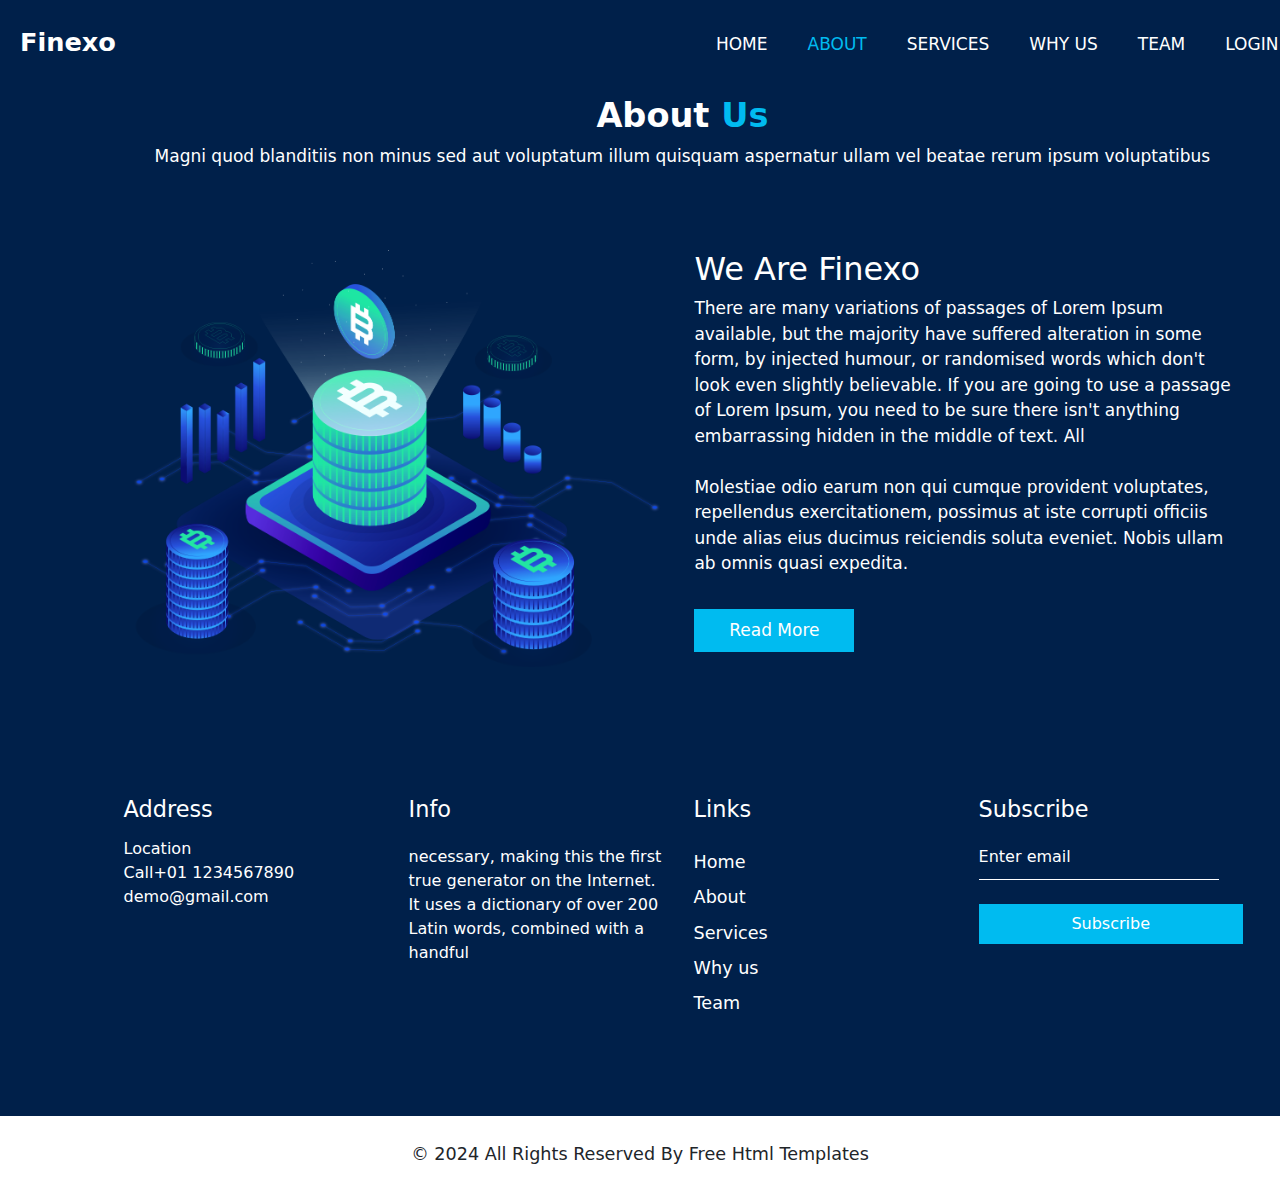
<file: about.html>
<!DOCTYPE html>
<html lang="en">
  <head>
    <meta charset="UTF-8" />
    <meta name="viewport" content="width=device-width, initial-scale=1.0" />
    <link rel="stylesheet" href="css/style.css" />
    <link rel="shortcut icon" href="images/favicon.png" />
    <link
      rel="stylesheet"
      href="https://cdnjs.cloudflare.com/ajax/libs/font-awesome/6.6.0/css/all.min.css"
      integrity="sha512-Kc323vGBEqzTmouAECnVceyQqyqdsSiqLQISBL29aUW4U/M7pSPA/gEUZQqv1cwx4OnYxTxve5UMg5GT6L4JJg=="
      crossorigin="anonymous"
      referrerpolicy="no-referrer"
    />
    <link
      href="https://cdn.jsdelivr.net/npm/bootstrap@5.3.3/dist/css/bootstrap.min.css"
      rel="stylesheet"
      integrity="sha384-QWTKZyjpPEjISv5WaRU9OFeRpok6YctnYmDr5pNlyT2bRjXh0JMhjY6hW+ALEwIH"
      crossorigin="anonymous"
    />
    <title>Finexo</title>
  </head>
  <body>
    <!-- Start header section -->
    <header class="header-section">
      <nav id="nav" class="navbar navbar-expand-lg">
        <div class="container-fluid">
          <a class="navbar-brand" href="index.html">Finexo</a>
          <button
            class="navbar-toggler"
            type="button"
            data-bs-toggle="collapse"
            data-bs-target="#navbarSupportedContent"
            aria-controls="navbarSupportedContent"
            aria-expanded="false"
            aria-label="Toggle navigation"
          >
            <span></span>
          </button>
          <div class="collapse navbar-collapse" id="navbarSupportedContent">
            <ul class="navbar-nav me-auto mb-2 mb-lg-0">
              <li class="nav-item">
                <a id="home" class="nav-link" href="index.html">Home</a>
              </li>
              <li class="nav-item">
                <a class="nav-link active" href="about.html">About</a>
              </li>
              <li class="nav-item">
                <a class="nav-link" href="service.html">Services</a>
              </li>
              <li class="nav-item">
                <a class="nav-link" href="why.html">why us</a>
              </li>
              <li class="nav-item">
                <a class="nav-link" href="team.html">team</a>
              </li>
              <li class="nav-item">
                <a class="nav-link"><i class="fa-solid fa-user"></i> Login</a>
              </li>
              <li class="nav-item">
                <a id="search" class="nav-link"
                  ><i class="fa-solid fa-magnifying-glass"></i
                ></a>
              </li>
            </ul>
          </div>
        </div>
      </nav>
    </header>
    <!-- End header section -->
    <!-- Start about-us section -->
    <section class="about-us">
      <div class="container text-center">
        <h2 class="title-about-us">
          About <span class="part-of-title-about-us">Us</span>
        </h2>
        <p class="discribtion-about-us">
          Magni quod blanditiis non minus sed aut voluptatum illum quisquam
          aspernatur ullam vel beatae rerum ipsum voluptatibus
        </p>
        <div class="row">
          <div class="col">
            <img src="images/about-img.png" alt="" class="img-about-us" />
          </div>
          <div class="col align-self-center text-start">
            <div class="detail-box">
              <h2>We Are Finexo</h2>
              <p>
                There are many variations of passages of Lorem Ipsum available,
                but the majority have suffered alteration in some form, by
                injected humour, or randomised words which don't look even
                slightly believable. If you are going to use a passage of Lorem
                Ipsum, you need to be sure there isn't anything embarrassing
                hidden in the middle of text. All <br />
                <br />

                Molestiae odio earum non qui cumque provident voluptates,
                repellendus exercitationem, possimus at iste corrupti officiis
                unde alias eius ducimus reiciendis soluta eveniet. Nobis ullam
                ab omnis quasi expedita.
              </p>
              <button id="about-us-button" class="btn">
                <a href="#">Read More</a>
              </button>
            </div>
          </div>
        </div>
      </div>
    </section>
    <!-- End about-us section -->
    <!-- Start info section -->
    <section class="info">
      <div class="container">
        <div class="row">
          <div class="col-md-6 col-lg-3">
            <h2 id="address">Address</h2>
            <p><i class="fa-solid fa-location-dot"></i> Location</p>
            <p><i class="fa-solid fa-phone"></i> Call+01 1234567890</p>
            <p><i class="fa-solid fa-envelope"></i> demo@gmail.com</p>
            <a href="#"
              ><i id="facebook" class="fa-brands fa-facebook-f"></i
            ></a>
            <a href="#"><i id="facebook" class="fa-brands fa-twitter"></i></a>
            <a href="#"><i class="fa-brands fa-linkedin-in"></i></a>
            <a href="#"><i id="facebook" class="fa-brands fa-instagram"></i></a>
          </div>
          <div class="col-md-6 col-lg-3">
            <h2 id="info">Info</h2>
            <span>
              necessary, making this the first true generator on the Internet.
              It uses a dictionary of over 200 Latin words, combined with a
              handful
            </span>
          </div>
          <div class="col-md-6 col-lg-3">
            <h2>Links</h2>
            <ul>
              <li><a href="index.html">Home</a></li>
              <li><a href="about.html">About</a></li>
              <li><a href="service.html">Services</a></li>
              <li><a href="why.html">Why us</a></li>
              <li><a href="team.html">Team</a></li>
            </ul>
          </div>
          <div class="col-md-6 col-lg-3">
            <h2>Subscribe</h2>
            <form method="post">
              <input
                type="email"
                name="Email"
                placeholder="Enter email"
                required
              />
              <button type="submit">Subscribe</button>
            </form>
          </div>
        </div>
      </div>
    </section>
    <!-- End info section -->
    <!-- Start footer section -->
    <footer class="container">
      <p>© 2024 All Rights Reserved By Free Html Templates</p>
    </footer>
    <!-- End footer section -->

    <script src="js/main.js"></script>
    <script
      src="https://cdn.jsdelivr.net/npm/bootstrap@5.3.3/dist/js/bootstrap.bundle.min.js"
      integrity="sha384-YvpcrYf0tY3lHB60NNkmXc5s9fDVZLESaAA55NDzOxhy9GkcIdslK1eN7N6jIeHz"
      crossorigin="anonymous"
    ></script>
  </body>
</html>
</file>
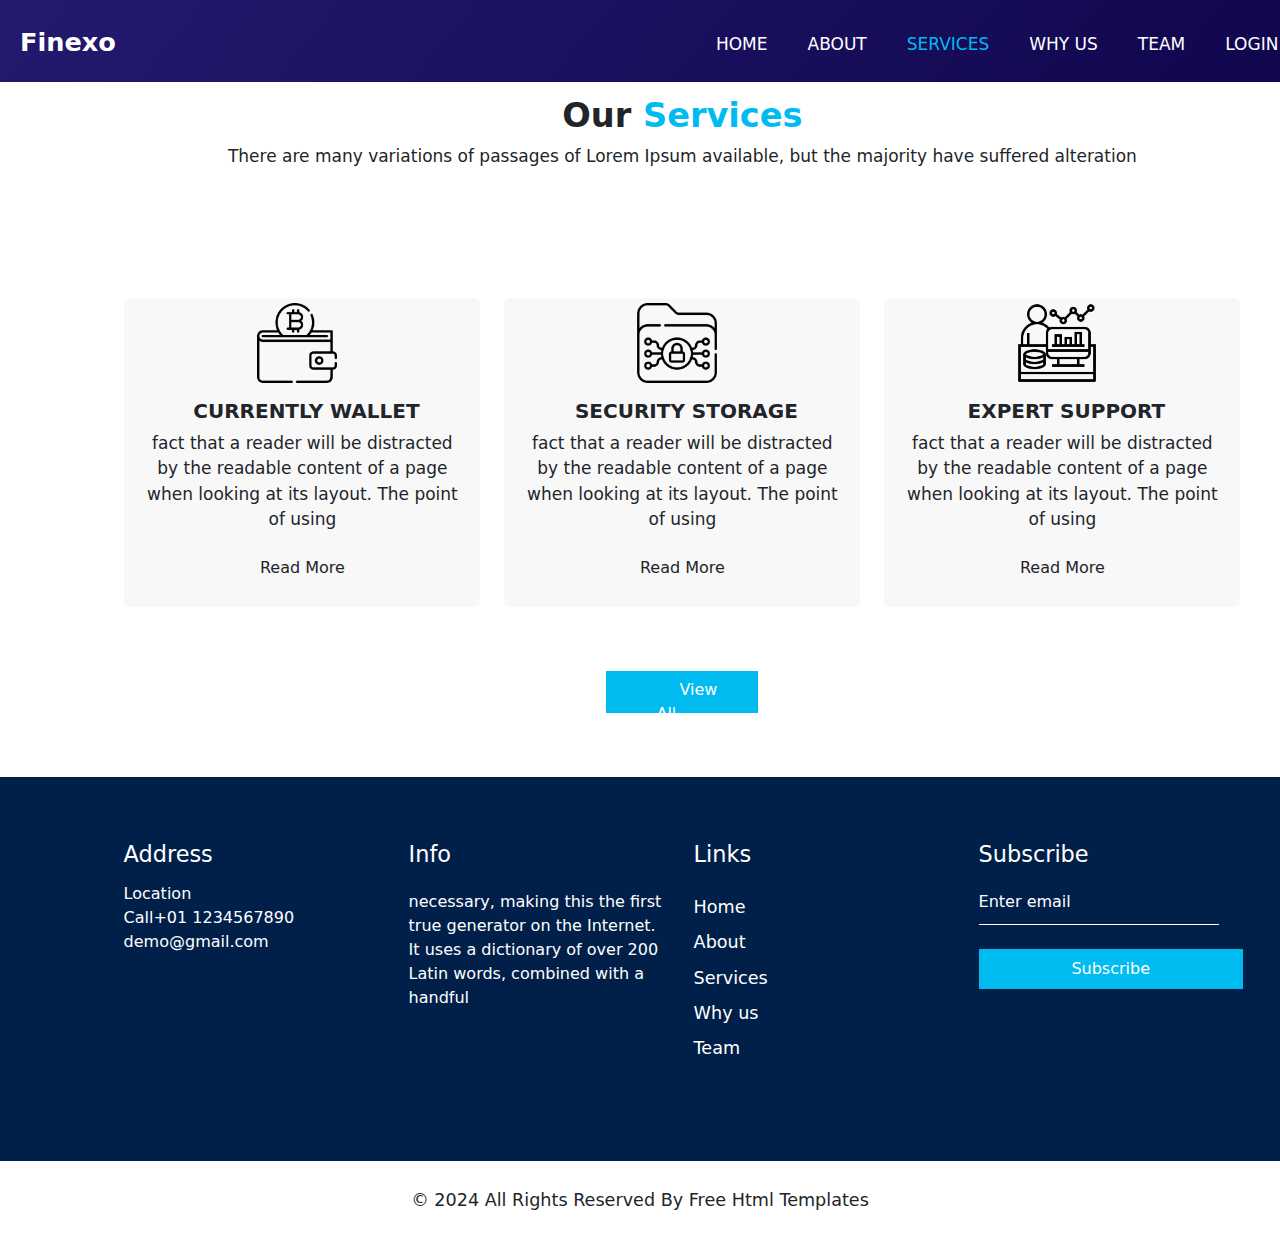
<file: service.html>
<!DOCTYPE html>
<html lang="en">
  <head>
    <meta charset="UTF-8" />
    <meta name="viewport" content="width=device-width, initial-scale=1.0" />
    <link rel="stylesheet" href="css/style.css" />
    <link rel="shortcut icon" href="images/favicon.png" />
    <link
      rel="stylesheet"
      href="https://cdnjs.cloudflare.com/ajax/libs/font-awesome/6.6.0/css/all.min.css"
      integrity="sha512-Kc323vGBEqzTmouAECnVceyQqyqdsSiqLQISBL29aUW4U/M7pSPA/gEUZQqv1cwx4OnYxTxve5UMg5GT6L4JJg=="
      crossorigin="anonymous"
      referrerpolicy="no-referrer"
    />
    <link
      href="https://cdn.jsdelivr.net/npm/bootstrap@5.3.3/dist/css/bootstrap.min.css"
      rel="stylesheet"
      integrity="sha384-QWTKZyjpPEjISv5WaRU9OFeRpok6YctnYmDr5pNlyT2bRjXh0JMhjY6hW+ALEwIH"
      crossorigin="anonymous"
    />
    <title>Finexo</title>
  </head>
  <body>
    <!-- Start header section -->
    <header class="header-section">
      <nav
        id="nav"
        class="navbar navbar-expand-lg"
        style="background: linear-gradient(130deg, #231a6f, #0f054c)"
      >
        <div class="container-fluid">
          <a class="navbar-brand" href="index.html">Finexo</a>
          <button
            class="navbar-toggler"
            type="button"
            data-bs-toggle="collapse"
            data-bs-target="#navbarSupportedContent"
            aria-controls="navbarSupportedContent"
            aria-expanded="false"
            aria-label="Toggle navigation"
          >
            <span></span>
          </button>
          <div class="collapse navbar-collapse" id="navbarSupportedContent">
            <ul class="navbar-nav">
              <li class="nav-item">
                <a id="home" class="nav-link" href="index.html">Home</a>
              </li>
              <li class="nav-item">
                <a class="nav-link" href="about.html">About</a>
              </li>
              <li class="nav-item">
                <a class="nav-link active" href="service.html">Services</a>
              </li>
              <li class="nav-item">
                <a class="nav-link" href="why.html">why us</a>
              </li>
              <li class="nav-item">
                <a class="nav-link" href="team.html">team</a>
              </li>
              <li class="nav-item">
                <a class="nav-link"><i class="fa-solid fa-user"></i> Login</a>
              </li>
              <li class="nav-item">
                <a id="search" class="nav-link"
                  ><i class="fa-solid fa-magnifying-glass"></i
                ></a>
              </li>
            </ul>
          </div>
        </div>
      </nav>
    </header>
    <!-- End header section -->

    <!-- Start our services section-->
    <section class="our-services">
      <div class="container text-center">
        <h2 class="title-our-services">
          Our <span class="part-of-title-our-services"> Services </span>
        </h2>
        <p class="discribtion-our-services">
          There are many variations of passages of Lorem Ipsum available, but
          the majority have suffered alteration
        </p>
        <div class="row">
          <div class="col-md-4">
            <div class="card">
              <img src="images/s1.png" class="card-img" alt="..." />
              <div class="card-body">
                <h5 class="card-title">currently wallet</h5>
                <p class="card-text">
                  fact that a reader will be distracted by the readable content
                  of a page when looking at its layout. The point of using
                </p>
                <a href="#" class="btn">Read More</a>
              </div>
            </div>
          </div>
          <div class="col-md-4">
            <div class="card">
              <img src="images/s2.png" class="card-img" alt="..." />
              <div class="card-body">
                <h5 class="card-title">security storage</h5>
                <p class="card-text">
                  fact that a reader will be distracted by the readable content
                  of a page when looking at its layout. The point of using
                </p>
                <a href="#" class="btn">Read More</a>
              </div>
            </div>
          </div>
          <div class="col-md-4">
            <div class="card">
              <img src="images/s3.png" class="card-img" alt="..." />
              <div class="card-body">
                <h5 class="card-title">expert support</h5>
                <p class="card-text">
                  fact that a reader will be distracted by the readable content
                  of a page when looking at its layout. The point of using
                </p>
                <a href="#" class="btn">Read More</a>
              </div>
            </div>
          </div>
        </div>
        <button id="our-services-button" class="btn">
          <a href="#">View All</a>
        </button>
      </div>
    </section>
    <!-- End our services section-->
    <!-- Start info section -->
    <section class="info">
      <div class="container">
        <div class="row">
          <div class="col-md-6 col-lg-3">
            <h2 id="address">Address</h2>
            <p><i class="fa-solid fa-location-dot"></i> Location</p>
            <p><i class="fa-solid fa-phone"></i> Call+01 1234567890</p>
            <p><i class="fa-solid fa-envelope"></i> demo@gmail.com</p>
            <a href="#"
              ><i id="facebook" class="fa-brands fa-facebook-f"></i
            ></a>
            <a href="#"><i id="facebook" class="fa-brands fa-twitter"></i></a>
            <a href="#"><i class="fa-brands fa-linkedin-in"></i></a>
            <a href="#"><i id="facebook" class="fa-brands fa-instagram"></i></a>
          </div>
          <div class="col-md-6 col-lg-3">
            <h2 id="info">Info</h2>
            <span>
              necessary, making this the first true generator on the Internet.
              It uses a dictionary of over 200 Latin words, combined with a
              handful
            </span>
          </div>
          <div class="col-md-6 col-lg-3">
            <h2>Links</h2>
            <ul>
              <li><a href="index.html">Home</a></li>
              <li><a href="about.html">About</a></li>
              <li><a href="service.html">Services</a></li>
              <li><a href="why.html">Why us</a></li>
              <li><a href="team.html">Team</a></li>
            </ul>
          </div>
          <div class="col-md-6 col-lg-3">
            <h2>Subscribe</h2>
            <form method="post">
              <input
                type="email"
                name="Email"
                placeholder="Enter email"
                required
              />
              <button type="submit">Subscribe</button>
            </form>
          </div>
        </div>
      </div>
    </section>
    <!-- End info section -->
    <!-- Start footer section -->
    <footer class="container">
      <p>© 2024 All Rights Reserved By Free Html Templates</p>
    </footer>
    <!-- End footer section -->

    <script src="js/main.js"></script>
    <script
      src="https://cdn.jsdelivr.net/npm/bootstrap@5.3.3/dist/js/bootstrap.bundle.min.js"
      integrity="sha384-YvpcrYf0tY3lHB60NNkmXc5s9fDVZLESaAA55NDzOxhy9GkcIdslK1eN7N6jIeHz"
      crossorigin="anonymous"
    ></script>
  </body>
</html>
</file>
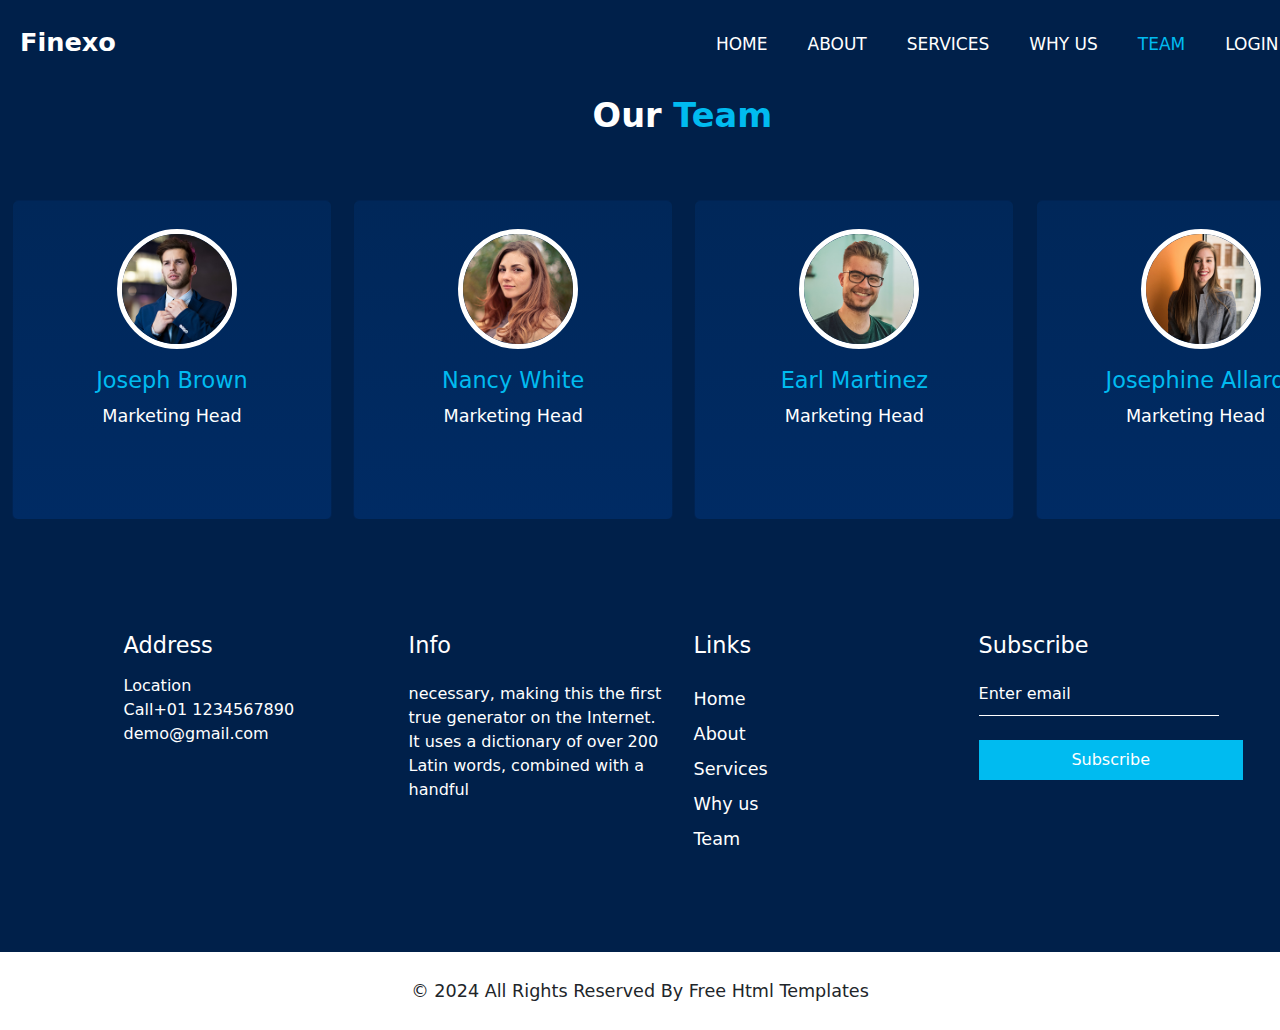
<file: team.html>
<!DOCTYPE html>
<html lang="en">
  <head>
    <meta charset="UTF-8" />
    <meta name="viewport" content="width=device-width, initial-scale=1.0" />
    <link rel="stylesheet" href="css/style.css" />
    <link rel="shortcut icon" href="images/favicon.png" />
    <link
      rel="stylesheet"
      href="https://cdnjs.cloudflare.com/ajax/libs/font-awesome/6.6.0/css/all.min.css"
      integrity="sha512-Kc323vGBEqzTmouAECnVceyQqyqdsSiqLQISBL29aUW4U/M7pSPA/gEUZQqv1cwx4OnYxTxve5UMg5GT6L4JJg=="
      crossorigin="anonymous"
      referrerpolicy="no-referrer"
    />
    <link
      href="https://cdn.jsdelivr.net/npm/bootstrap@5.3.3/dist/css/bootstrap.min.css"
      rel="stylesheet"
      integrity="sha384-QWTKZyjpPEjISv5WaRU9OFeRpok6YctnYmDr5pNlyT2bRjXh0JMhjY6hW+ALEwIH"
      crossorigin="anonymous"
    />
    <title>Finexo</title>
  </head>
  <body>
    <!-- Start header section -->
    <header class="header-section">
      <nav id="nav" class="navbar navbar-expand-lg">
        <div class="container-fluid">
          <a class="navbar-brand" href="index.html">Finexo</a>
          <button
            class="navbar-toggler"
            type="button"
            data-bs-toggle="collapse"
            data-bs-target="#navbarSupportedContent"
            aria-controls="navbarSupportedContent"
            aria-expanded="false"
            aria-label="Toggle navigation"
          >
            <span></span>
          </button>
          <div class="collapse navbar-collapse" id="navbarSupportedContent">
            <ul class="navbar-nav me-auto mb-2 mb-lg-0">
              <li class="nav-item">
                <a id="home" class="nav-link" href="index.html">Home</a>
              </li>
              <li class="nav-item">
                <a class="nav-link" href="about.html">About</a>
              </li>
              <li class="nav-item">
                <a class="nav-link" href="service.html">Services</a>
              </li>
              <li class="nav-item">
                <a class="nav-link" href="why.html">why us</a>
              </li>
              <li class="nav-item">
                <a class="nav-link active" href="team.html">team</a>
              </li>
              <li class="nav-item">
                <a class="nav-link"><i class="fa-solid fa-user"></i> Login</a>
              </li>
              <li class="nav-item">
                <a id="search" class="nav-link"
                  ><i class="fa-solid fa-magnifying-glass"></i
                ></a>
              </li>
            </ul>
          </div>
        </div>
      </nav>
    </header>
    <!-- End header section -->
    <!-- Start our-team section -->
    <section class="our-team">
      <div class="container-fluid text-center">
        <h2 class="title-our-team">
          Our <span class="part-of-title-about-us">Team</span>
        </h2>
        <div class="row">
          <div class="col-lg-3">
            <div class="card">
              <img src="images/team-1.jpg" class="card-img" alt="..." />
              <div class="card-body">
                <h5 class="card-title">Joseph Brown</h5>
                <p class="card-text">Marketing Head</p>
                <div class="card-icons">
                  <a href="#"
                    ><i id="facebook" class="fa-brands fa-facebook-f"></i
                  ></a>
                  <a href="#"><i class="fa-brands fa-twitter"></i></a>
                  <a href="#"><i class="fa-brands fa-linkedin-in"></i></a>
                  <a href="#"><i class="fa-brands fa-instagram"></i></a>
                  <a href="#"><i class="fa-brands fa-youtube"></i></a>
                </div>
              </div>
            </div>
          </div>
          <div class="col-lg-3">
            <div class="card">
              <img src="images/team-2.jpg" class="card-img" alt="..." />
              <div class="card-body">
                <h5 class="card-title">Nancy White</h5>
                <p class="card-text">Marketing Head</p>
                <div class="card-icons">
                  <a href="#"
                    ><i id="facebook" class="fa-brands fa-facebook-f"></i
                  ></a>
                  <a href="#"><i class="fa-brands fa-twitter"></i></a>
                  <a href="#"><i class="fa-brands fa-linkedin-in"></i></a>
                  <a href="#"><i class="fa-brands fa-instagram"></i></a>
                  <a href="#"><i class="fa-brands fa-youtube"></i></a>
                </div>
              </div>
            </div>
          </div>
          <div class="col-lg-3">
            <div class="card">
              <img src="images/team-3.jpg" class="card-img" alt="..." />
              <div class="card-body">
                <h5 class="card-title">Earl Martinez</h5>
                <p class="card-text">Marketing Head</p>
                <div class="card-icons">
                  <a href="#"
                    ><i id="facebook" class="fa-brands fa-facebook-f"></i
                  ></a>
                  <a href="#"><i class="fa-brands fa-twitter"></i></a>
                  <a href="#"><i class="fa-brands fa-linkedin-in"></i></a>
                  <a href="#"><i class="fa-brands fa-instagram"></i></a>
                  <a href="#"><i class="fa-brands fa-youtube"></i></a>
                </div>
              </div>
            </div>
          </div>
          <div class="col-lg-3">
            <div class="card">
              <img src="images/team-4.jpg" class="card-img" alt="..." />
              <div class="card-body">
                <h5 class="card-title">Josephine Allard</h5>
                <p class="card-text">Marketing Head</p>
                <div class="card-icons">
                  <a href="#"
                    ><i id="facebook" class="fa-brands fa-facebook-f"></i
                  ></a>
                  <a href="#"><i class="fa-brands fa-twitter"></i></a>
                  <a href="#"><i class="fa-brands fa-linkedin-in"></i></a>
                  <a href="#"><i class="fa-brands fa-instagram"></i></a>
                  <a href="#"><i class="fa-brands fa-youtube"></i></a>
                </div>
              </div>
            </div>
          </div>
        </div>
      </div>
    </section>
    <!-- End our-team section -->
    <!-- Start info section -->
    <section class="info">
      <div class="container">
        <div class="row">
          <div class="col-md-6 col-lg-3">
            <h2 id="address">Address</h2>
            <p><i class="fa-solid fa-location-dot"></i> Location</p>
            <p><i class="fa-solid fa-phone"></i> Call+01 1234567890</p>
            <p><i class="fa-solid fa-envelope"></i> demo@gmail.com</p>
            <a href="#"
              ><i id="facebook" class="fa-brands fa-facebook-f"></i
            ></a>
            <a href="#"><i id="facebook" class="fa-brands fa-twitter"></i></a>
            <a href="#"><i class="fa-brands fa-linkedin-in"></i></a>
            <a href="#"><i id="facebook" class="fa-brands fa-instagram"></i></a>
          </div>
          <div class="col-md-6 col-lg-3">
            <h2 id="info">Info</h2>
            <span>
              necessary, making this the first true generator on the Internet.
              It uses a dictionary of over 200 Latin words, combined with a
              handful
            </span>
          </div>
          <div class="col-md-6 col-lg-3">
            <h2>Links</h2>
            <ul>
              <li><a href="index.html">Home</a></li>
              <li><a href="about.html">About</a></li>
              <li><a href="service.html">Services</a></li>
              <li><a href="why.html">Why us</a></li>
              <li><a href="team.html">Team</a></li>
            </ul>
          </div>
          <div class="col-md-6 col-lg-3">
            <h2>Subscribe</h2>
            <form method="post">
              <input
                type="email"
                name="Email"
                placeholder="Enter email"
                required
              />
              <button type="submit">Subscribe</button>
            </form>
          </div>
        </div>
      </div>
    </section>
    <!-- End info section -->
    <!-- Start footer section -->
    <footer class="container">
      <p>© 2024 All Rights Reserved By Free Html Templates</p>
    </footer>
    <!-- End footer section -->
    <script src="js/main.js"></script>
    <script
      src="https://cdn.jsdelivr.net/npm/bootstrap@5.3.3/dist/js/bootstrap.bundle.min.js"
      integrity="sha384-YvpcrYf0tY3lHB60NNkmXc5s9fDVZLESaAA55NDzOxhy9GkcIdslK1eN7N6jIeHz"
      crossorigin="anonymous"
    ></script>
  </body>
</html>
</file>
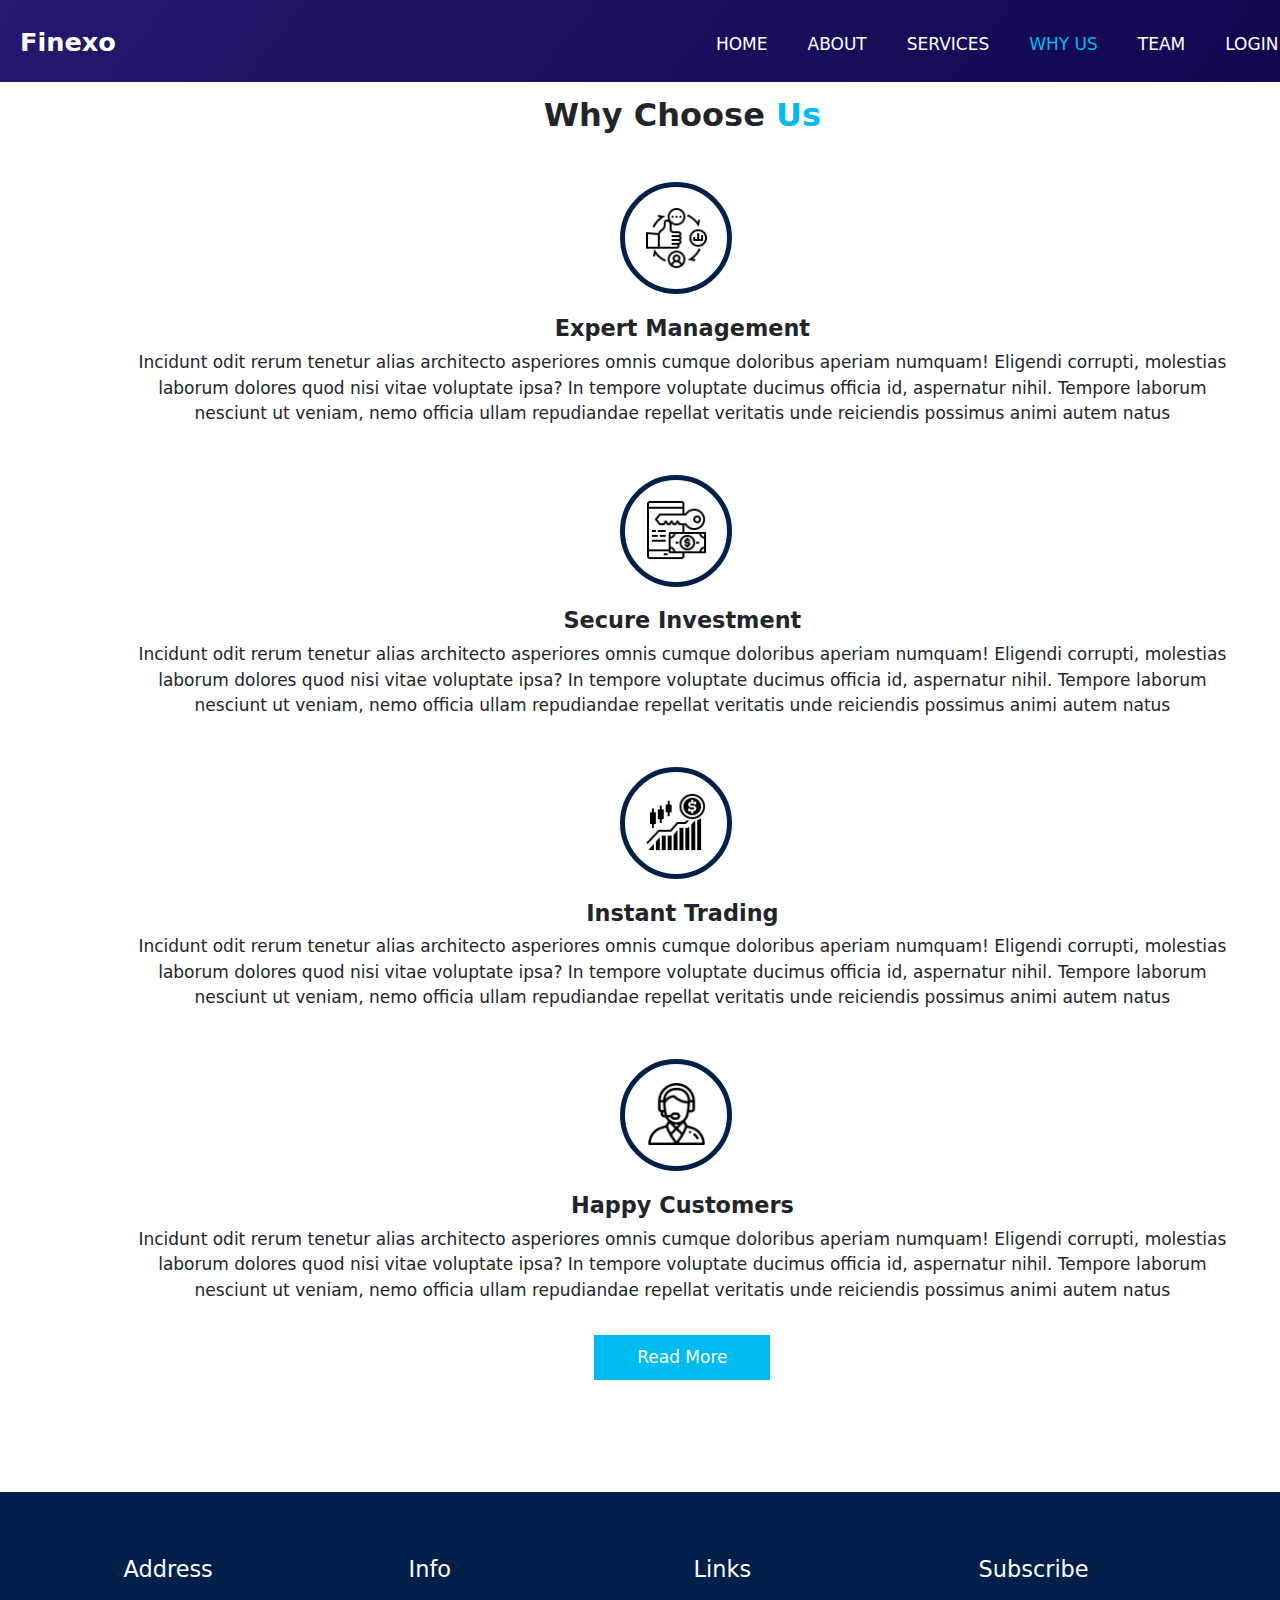
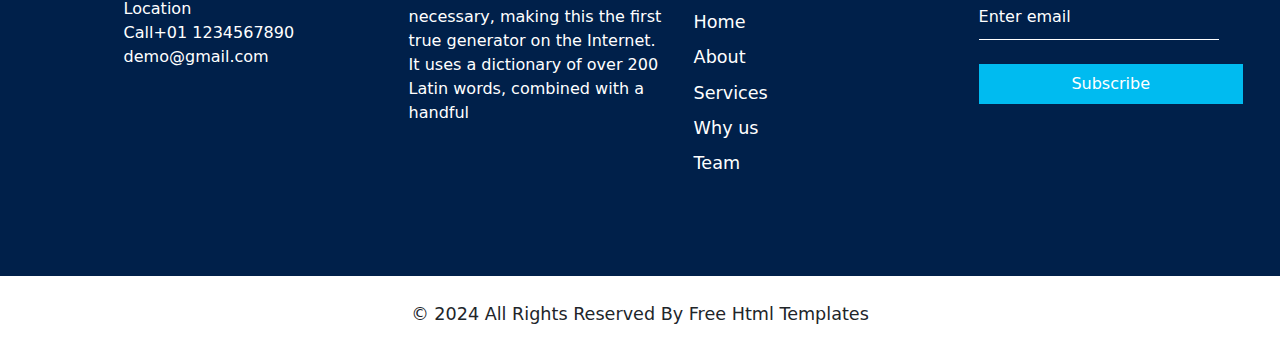
<file: why.html>
<!DOCTYPE html>
<html lang="en">
  <head>
    <meta charset="UTF-8" />
    <meta name="viewport" content="width=device-width, initial-scale=1.0" />
    <link rel="stylesheet" href="css/style.css" />
    <link rel="shortcut icon" href="images/favicon.png" />
    <link
      rel="stylesheet"
      href="https://cdnjs.cloudflare.com/ajax/libs/font-awesome/6.6.0/css/all.min.css"
      integrity="sha512-Kc323vGBEqzTmouAECnVceyQqyqdsSiqLQISBL29aUW4U/M7pSPA/gEUZQqv1cwx4OnYxTxve5UMg5GT6L4JJg=="
      crossorigin="anonymous"
      referrerpolicy="no-referrer"
    />
    <link
      href="https://cdn.jsdelivr.net/npm/bootstrap@5.3.3/dist/css/bootstrap.min.css"
      rel="stylesheet"
      integrity="sha384-QWTKZyjpPEjISv5WaRU9OFeRpok6YctnYmDr5pNlyT2bRjXh0JMhjY6hW+ALEwIH"
      crossorigin="anonymous"
    />
    <title>Finexo</title>
  </head>
  <body>
    <!-- Start header section -->
    <header class="header-section">
      <nav
        id="nav"
        class="navbar navbar-expand-lg"
        style="background: linear-gradient(130deg, #231a6f, #0f054c)"
      >
        <div class="container-fluid">
          <a class="navbar-brand" href="index.html">Finexo</a>
          <button
            class="navbar-toggler"
            type="button"
            data-bs-toggle="collapse"
            data-bs-target="#navbarSupportedContent"
            aria-controls="navbarSupportedContent"
            aria-expanded="false"
            aria-label="Toggle navigation"
          >
            <span></span>
          </button>
          <div class="collapse navbar-collapse" id="navbarSupportedContent">
            <ul class="navbar-nav">
              <li class="nav-item">
                <a id="home" class="nav-link" href="index.html">Home</a>
              </li>
              <li class="nav-item">
                <a class="nav-link" href="about.html">About</a>
              </li>
              <li class="nav-item">
                <a class="nav-link" href="service.html">Services</a>
              </li>
              <li class="nav-item">
                <a class="nav-link active" href="why.html">why us</a>
              </li>
              <li class="nav-item">
                <a class="nav-link" href="team.html">team</a>
              </li>
              <li class="nav-item">
                <a class="nav-link"><i class="fa-solid fa-user"></i> Login</a>
              </li>
              <li class="nav-item">
                <a id="search" class="nav-link"
                  ><i class="fa-solid fa-magnifying-glass"></i
                ></a>
              </li>
            </ul>
          </div>
        </div>
      </nav>
    </header>
    <!-- End header section -->
    <!-- Start why us section -->
    <section class="why-us">
      <div class="container text-center">
        <h2 class="title-why-us">
          Why Choose <span class="part-of-title-why-us">Us</span>
        </h2>
        <div class="Questions">
          <div class="img-box">
            <img src="images/w1.png" alt="" />
          </div>
          <h3>Expert Management</h3>
          <p>
            Incidunt odit rerum tenetur alias architecto asperiores omnis cumque
            doloribus aperiam numquam! Eligendi corrupti, molestias laborum
            dolores quod nisi vitae voluptate ipsa? In tempore voluptate ducimus
            officia id, aspernatur nihil. Tempore laborum nesciunt ut veniam,
            nemo officia ullam repudiandae repellat veritatis unde reiciendis
            possimus animi autem natus
          </p>
        </div>
        <div class="Questions">
          <div class="img-box">
            <img src="images/w2.png" alt="" />
          </div>
          <h3>Secure Investment</h3>
          <p>
            Incidunt odit rerum tenetur alias architecto asperiores omnis cumque
            doloribus aperiam numquam! Eligendi corrupti, molestias laborum
            dolores quod nisi vitae voluptate ipsa? In tempore voluptate ducimus
            officia id, aspernatur nihil. Tempore laborum nesciunt ut veniam,
            nemo officia ullam repudiandae repellat veritatis unde reiciendis
            possimus animi autem natus
          </p>
        </div>
        <div class="Questions">
          <div class="img-box">
            <img src="images/w3.png" alt="" />
          </div>
          <h3>Instant Trading</h3>
          <p>
            Incidunt odit rerum tenetur alias architecto asperiores omnis cumque
            doloribus aperiam numquam! Eligendi corrupti, molestias laborum
            dolores quod nisi vitae voluptate ipsa? In tempore voluptate ducimus
            officia id, aspernatur nihil. Tempore laborum nesciunt ut veniam,
            nemo officia ullam repudiandae repellat veritatis unde reiciendis
            possimus animi autem natus
          </p>
        </div>
        <div class="Questions">
          <div class="img-box">
            <img src="images/w4.png" alt="" />
          </div>
          <h3>Happy Customers</h3>
          <p>
            Incidunt odit rerum tenetur alias architecto asperiores omnis cumque
            doloribus aperiam numquam! Eligendi corrupti, molestias laborum
            dolores quod nisi vitae voluptate ipsa? In tempore voluptate ducimus
            officia id, aspernatur nihil. Tempore laborum nesciunt ut veniam,
            nemo officia ullam repudiandae repellat veritatis unde reiciendis
            possimus animi autem natus
          </p>
        </div>
        <button id="why-us-button" class="btn">
          <a href="#">Read More</a>
        </button>
      </div>
    </section>
    <!-- End why-us section -->
    <!-- Start info section -->
    <section class="info">
      <div class="container">
        <div class="row">
          <div class="col-md-6 col-lg-3">
            <h2 id="address">Address</h2>
            <p><i class="fa-solid fa-location-dot"></i> Location</p>
            <p><i class="fa-solid fa-phone"></i> Call+01 1234567890</p>
            <p><i class="fa-solid fa-envelope"></i> demo@gmail.com</p>
            <a href="#"
              ><i id="facebook" class="fa-brands fa-facebook-f"></i
            ></a>
            <a href="#"><i id="facebook" class="fa-brands fa-twitter"></i></a>
            <a href="#"><i class="fa-brands fa-linkedin-in"></i></a>
            <a href="#"><i id="facebook" class="fa-brands fa-instagram"></i></a>
          </div>
          <div class="col-md-6 col-lg-3">
            <h2 id="info">Info</h2>
            <span>
              necessary, making this the first true generator on the Internet.
              It uses a dictionary of over 200 Latin words, combined with a
              handful
            </span>
          </div>
          <div class="col-md-6 col-lg-3">
            <h2>Links</h2>
            <ul>
              <li><a href="index.html">Home</a></li>
              <li><a href="about.html">About</a></li>
              <li><a href="service.html">Services</a></li>
              <li><a href="why.html">Why us</a></li>
              <li><a href="team.html">Team</a></li>
            </ul>
          </div>
          <div class="col-md-6 col-lg-3">
            <h2>Subscribe</h2>
            <form method="post">
              <input
                type="email"
                name="Email"
                placeholder="Enter email"
                required
              />
              <button type="submit">Subscribe</button>
            </form>
          </div>
        </div>
      </div>
    </section>
    <!-- End info section -->
    <!-- Start footer section -->
    <footer class="container">
      <p>© 2024 All Rights Reserved By Free Html Templates</p>
    </footer>
    <!-- End footer section -->
    <script src="js/main.js"></script>
    <script
      src="https://cdn.jsdelivr.net/npm/bootstrap@5.3.3/dist/js/bootstrap.bundle.min.js"
      integrity="sha384-YvpcrYf0tY3lHB60NNkmXc5s9fDVZLESaAA55NDzOxhy9GkcIdslK1eN7N6jIeHz"
      crossorigin="anonymous"
    ></script>
  </body>
</html>
</file>
<file: css/style.css>
body {
    overflow-x: hidden;
}

* {
    margin: 0;
    padding: 0;
    box-sizing: border-box;
}

.bg-hero-img img {
    width: 100%;
    height: 55rem;
}

/* header-section */
#nav {
    background-color: transparent;
    position: absolute;
    top: 0;
    left: 0;
    width: 100%;
}

#nav .navbar-toggler {
    border: none;
    outline: none;
    transition: all 0.3s;
}

#nav .navbar-toggler[aria-expanded="true"] {
    transform: rotate(360deg);
}

#nav .navbar-toggler[aria-expanded="true"] span {
    transform: rotate(45deg);
}

#nav .navbar-toggler[aria-expanded="true"] span::before {
    transform: rotate(90deg);
    top: 0;
}

#nav .navbar-toggler[aria-expanded="true"] span::after {
    transform: rotate(90deg);
    top: 0;
}

#nav .navbar-toggler span::before {
    content: "";
    width: 2.3rem;
    height: 0.3rem;
    background-color: #fff;
    cursor: pointer;
    border-radius: 0.5rem;
    display: inline-block;
    position: absolute;
    left: 0;
    top: -11px;
    transition: all 0.3s;
}

#nav .navbar-toggler span {
    width: 2.3rem;
    height: 0.3rem;
    background-color: #fff;
    cursor: pointer;
    border-radius: 0.5rem;
    display: inline-block;
    position: relative;
    transition: all 0.3s;
}

#nav .navbar-toggler span::after {
    content: "";
    width: 2.3rem;
    height: 0.3rem;
    background-color: #fff;
    cursor: pointer;
    border-radius: 0.5rem;
    display: inline-block;
    position: absolute;
    left: 0;
    top: 11px;
    transition: all 0.3s;
}

#nav .navbar-toggler:focus {
    box-shadow: none;
    outline: none;
}

#nav .navbar-brand {
    color: #fff;
    font-size: 1.6rem;
    font-weight: 700;
    padding-left: 0.5rem;
    padding-top: 0.5rem;
}

#nav .nav-link {
    color: #fff;
    margin-left: 1.5rem;
    font-size: 17px;
    padding-top: 0.5rem;
    text-transform: uppercase;
}

#nav .nav-link:hover {
    color: #00bbf0;
}

#nav #home {
    margin-left: 54rem;
}

#nav .active {
    color: #00bbf0;
    font-weight: 500;
}

#nav #search {
    font-size: 0.9rem;
}

/* End header section */
/* slider section */
.slider-section {
    position: absolute;
    top: 7rem;
    left: 0;
    width: 100%;
}

#carousel-inner {
    width: 100%;
}

#carousel .row {
    padding: 4rem 0 0 0;
    height: 40rem;
    margin-left: 8rem;
}

#carousel {
    margin-top: 6rem;
    margin-left: -5rem;
}

#carousel h1 {
    text-transform: uppercase;
    font-weight: 700;
    font-size: 3rem;
    color: #fff;
}

#carousel p {
    margin-top: 1rem;
    font-size: 14px;
    color: #fff;
}

#carousel .btn {
    background-color: #00bbf0;
    border-radius: 0;
    font-size: 1.1rem;
    width: 10rem;
    height: 3rem;
    margin-top: 1rem;
    transition: all 0.3s;
}

#carousel .btn:hover {
    cursor: pointer;
    background-color: #00bcf0b0;
}

#carousel .btn a {
    color: white;
    text-decoration: none;
    padding: 1rem;
}

#carousel img {
    animation: hero 5s ease infinite;
    width: 32rem;
    height: auto;
    margin-top: -3rem;
    margin-left: 5rem;
}

@keyframes hero {
    0% {
        transform: translateY(-45px);
    }

    50% {
        transform: translateY(45px);
    }

    100% {
        transform: translateY(-45px);
    }
}

#indicators {
    width: 1rem;
    height: 1rem;
    border-radius: 100%;
    margin-top: -8rem;
}

#indicators.active {
    background-color: #00bbf0;
    width: 1.3rem;
    height: 1.3rem;
}

/* End slider section */
/* our services section */
.our-services {
    margin-top: 6rem;
}

.title-our-services {
    font-weight: 700;
}

.part-of-title-our-services {
    color: #00bbf0;
}

.discribtion-our-services {
    font-size: 17px;
}

.our-services .row .card {
    margin-top: -1rem;
    width: 23rem;
    border: none;
    background-color: #f8f8f9;
    padding: 0.3rem;
}

.our-services .card .card-img {
    width: 5rem;
    margin-left: 9rem;
}

.our-services .card .card-body .card-title {
    text-transform: uppercase;
    font-weight: 700;
}

.our-services .card .card-body .card-text {
    font-size: 17px;
}

.our-services .card .card-body .btn:hover {
    color: #00bbf0;
}

#our-services-button {
    background-color: #00bbf0;
    border-radius: 0;
    font-size: 1.1rem;
    width: 10rem;
    height: 3rem;
    margin-bottom: 5rem;
    margin-left: -1.5rem;
    transition: all 0.3s;
}

#our-services-button:hover {
    cursor: pointer;
    background-color: #017494d2;
}

#our-services-button a {
    color: white;
    text-decoration: none;
    padding: 2rem;
}

/* End our services section */
/* about us section */
.about-us {
    background-color: #00204a;
    margin-top: 0rem;
    color: #fff;
}

.title-about-us {
    font-weight: 700;
    padding-top: 6rem;
}

.part-of-title-about-us {
    color: #00bbf0;
}

.discribtion-about-us {
    font-size: 17px;
}

.row {
    padding-top: 4rem;
    padding-bottom: 4rem;
}

.img-about-us {
    width: 35rem;
}

.detail-box p {
    font-size: 17px;
}

#about-us-button {
    background-color: #00bbf0;
    border-radius: 0;
    font-size: 1.1rem;
    width: 10rem;
    height: 3rem;
    transition: all 0.3s;
}

#about-us-button:hover {
    cursor: pointer;
    background-color: #017494d2;
}

#about-us-button a {
    color: white;
    text-decoration: none;
    padding: 1rem;
}

/* End about us section */
/* why us section */
.why-us {
    margin-top: 6rem;
}

.title-why-us {
    font-weight: 700;
}

.part-of-title-why-us {
    color: #00bbf0;
}

.Questions .img-box {
    width: 7rem;
    height: 7rem;
    border: 5px solid #00204a;
    border-radius: 100%;
    margin-left: 37rem;
    margin-top: 3rem;
}

.Questions img {
    margin-top: 1.2rem;
    width: 3.9rem;
}

.Questions h3 {
    font-size: 1.4rem;
    margin-top: 1.3rem;
    font-weight: 700;
}

.Questions p {
    font-size: 17px;
}

#why-us-button {
    background-color: #00bbf0;
    border-radius: 0;
    font-size: 1.1rem;
    width: 10rem;
    height: 3rem;
    margin-top: 2rem;
    margin-bottom: 5rem;
    transition: all 0.3s;
}

#why-us-button:hover {
    cursor: pointer;
    background-color: #017494d2;
}

#why-us-button a {
    color: white;
    text-decoration: none;
    padding: 1rem;
}

/* End why us section */
/* our team section */
.our-team {
    background-color: #00204a;
    color: #fff;
}

.title-our-team {
    font-weight: 700;
    padding-top: 6rem;
}

.our-team .card {
    background: linear-gradient(to bottom, #002759, #002b64);
    color: #fff;
    height: 20rem;
    width: 24rem;
}

.our-team .card .card-img {
    width: 7.5rem;
    margin-top: 1.7rem;
    margin-left: 8.2rem;
    border-radius: 100%;
    border: 5px solid white;
}

.our-team .card .card-title {
    color: #00bbf0;
    line-height: 1.9rem;
    font-size: 1.4rem;
}

.our-team .card .card-text {
    font-size: 1.1rem;
}

.our-team .card .card-icons {
    display: flex;
    justify-content: space-around;
}

.our-team .card .card-icons i {
    font-size: 1.4rem;
    margin-top: 2rem;
    color: #fff;
    transition: all 0.3s;
}

.our-team .card .card-icons i:hover {
    color: #00bbf0;
    cursor: pointer;
}

/* End our team section */
/* customers section */
.customers {
    margin-bottom: 8rem;
}

.title-customers {
    font-weight: 700;
    padding-top: 6rem;
}

.part-of-title-customers {
    color: #00bbf0;
}

.swiper-container {
    height: 28rem;
}

.customers .card {
    width: 35rem;
    height: 15.5rem;
    border: none;
    box-shadow: 0 0 12px rgba(0, 0, 0, 0.322);
    padding: 1.2rem;
    margin-top: 4rem;
    border-radius: 0;
    margin-left: 4rem;
    display: inline-block;
}

.customers .card img {
    width: 6rem;
    height: 6rem;
    margin-top: -4rem;
    margin-left: 1rem;
    border-radius: 100%;
}

.customers .card .card-title {
    font-weight: 600;
}

.customers .card .card-subtitle {
    font-weight: 400;
}

.customers .card .card-text {
    margin-top: 1.1rem;
    font-size: 1rem;
}

.customers .swiper-button-prev::after {
    content: "";
}

.customers .swiper-button-next::after {
    content: "";
}

.customers .swiper-button-prev {
    top: initial;
    bottom: 0;
    width: initial;
    height: initial;
    -webkit-box-shadow: 0 0 5px 0 rgba(0, 0, 0, 0.25);
    box-shadow: 0 0 5px 0 rgba(0, 0, 0, 0.25);
    background-color: #fff;
    padding: 20px;
    font-size: 1rem;
    color: #000000;
}

.customers .swiper-button-next {
    top: initial;
    bottom: 0;
    width: initial;
    height: initial;
    -webkit-box-shadow: 0 0 5px 0 rgba(0, 0, 0, 0.25);
    box-shadow: 0 0 5px 0 rgba(0, 0, 0, 0.25);
    background-color: #fff;
    padding: 20px;
    font-size: 1rem;
    color: #000000;
}

.customers .swiper-button-prev {
    left: 48.1%;
}

.customers .swiper-button-next {
    right: 44%;
}

/* End customers section */
/* info section */
.info {
    background-color: #00204a;
    color: #fff;
    height: 21.5rem;
    margin-top: 0rem;
}

.info i {
    font-size: 1rem;
}

.info h2 {
    font-size: 1.6rem;
    margin-bottom: 1.4rem;
}

.info p {
    font-size: 1rem;
    line-height: 0.5rem;
    transition: all 0.5s;
}

.info p:hover {
    color: #00bbf0;
    cursor: pointer;
}

.info a i {
    font-size: 1.5rem;
    margin-left: 0.3rem;
    margin-top: 0.8rem;
    color: #fff;
    transition: all 0.3s;
}

.info a i:hover {
    color: #00bbf0;
}

.info ul li {
    line-height: 2.2rem;
    list-style: none;
}

.info ul li a {
    text-decoration: none;
    color: #fff;
    font-size: 1.1rem;
    margin-left: -2rem;
}

.info ul li a:hover {
    color: #00bbf0;
}

.info form input {
    display: block;
    border: none;
    outline: none;
    background-color: transparent;
    color: #fff;
    font-size: 1.1rem;
    border-bottom: 1px solid white;
    padding-bottom: 0.6rem;
    width: 16rem;
}

.info form input::placeholder {
    color: #fff;
}

.info button {
    display: inline-block;
    text-align: center;
    margin-top: 1.5rem;
    padding: 0.5rem 5.8rem 0.5rem 5.8rem;
    color: #fff;
    background-color: #00bbf0;
    border: none;
    outline: none;
    font-size: 1.1rem;
    transition: all 0.5s;
}

.info button:hover {
    cursor: pointer;
    background-color: #017494d2;
}

/* End info section */
/* footer section */
footer p {
    padding: 0.6rem;
    text-align: center;
    margin-top: 0.5rem;
    font-size: 1.09rem;
}

/* End footer section */
/* Media Queres */
@media all and (max-width: 390px) {
    .bg-hero {
        background: linear-gradient(130deg, #231a6f, #0f054c);
        width: 24.4rem;
        height: 56rem;
    }

    .bg-hero-img img {
        display: none;
    }

    /* header section */
    #nav {
        background: linear-gradient(130deg, #231a6f, #0f054c);
        width: 24.4rem;
        z-index: 99;
    }

    #nav .navbar-toggler {
        display: block;
        margin-top: -0.5rem;
    }

    #nav .navbar-btn {
        display: block;
        font-size: 2rem;
        color: #fff;
    }

    #nav .nav-link {
        text-align: center;
        margin-bottom: 0.5rem;
    }

    #nav #home {
        margin-left: 0.8rem;
    }

    /* End header section */
    /* slider section */
    .slider-section {
        width: 24.4rem;
    }

    .carousel-inner {
        height: 48rem;
    }

    #carousel .row {
        margin-left: 0;
    }

    #carousel {
        margin-top: 0;
        margin-left: -0.5rem;
    }

    #carousel h1 {
        font-size: 2rem;
        margin-top: -4rem;
    }

    #carousel p {
        font-size: 15px;
    }

    #carousel .btn {
        font-size: 17px;
        height: 2.8rem;
    }

    #carousel img {
        width: 22rem;
        height: auto;
        margin-top: 0rem;
        margin-left: 0.2rem;
    }

    #indicators {
        margin-top: 2rem;
    }

    /* End slider section */
    /* our services section */
    .our-services {
        width: 24.4rem;
    }

    .title-our-services {
        font-size: 2.1rem;
    }

    .our-services .row .card {
        margin-top: 3rem;
    }

    #our-services-button {
        margin-left: 1rem;
    }

    /* End our services section */
    /* about us section */
    .about-us {
        width: 24.4rem;
    }

    .title-about-us {
        font-size: 2.1rem;
    }

    .discribtion-about-us {
        margin-top: 0.5rem;
        padding: 0 0.5rem;
    }

    .img-about-us {
        width: 23rem;
        height: auto;
        margin-left: 0.2rem;
        margin-bottom: 3rem;
    }

    .detail-box-about-us h2 {
        font-size: 1.8rem;
        font-weight: 700;
    }

    .detail-box-about-us p {
        font-size: 17px;
    }

    #about-us-button {
        font-size: 17px;
        height: 2.8rem;
        width: 11rem;
        margin-top: 1rem;
        margin-bottom: 2rem;
    }

    /* End about us section */
    /* why us section */
    .why-us {
        width: 24.4rem;
    }

    .title-why-us {
        font-size: 2rem;
    }

    .Questions .img-box {
        margin-left: 8rem;
    }

    #why-us-button {
        font-size: 17px;
        height: 2.8rem;
        width: 11rem;
        margin-top: 1rem;
        margin-bottom: 8rem;
    }

    /* End why us section */
    /* our team section */
    .our-team {
        width: 24.4rem;
    }

    .title-our-team {
        font-size: 2.1rem;
        margin-bottom: -3rem;
    }

    .our-team .card {
        height: 20rem;
        width: 20rem;
        margin-left: 1.5rem;
        margin-top: 3rem;
    }

    .our-team .card .card-img {
        margin-left: 6.3rem;
    }

    /* End our team section */
    /* customers section */
    .customers {
        width: 24.4rem;
    }

    .title-customers {
        font-size: 2rem;
    }

    .part-of-title-customers {
        margin-left: 1rem;
    }

    .customers .card {
        width: 24rem;
        height: 17rem;
        margin-left: 0;
        box-shadow: 0 0 12px rgba(0, 0, 0, 0.322);
    }

    .customers .swiper-button-prev {
        left: 36%;
    }

    .customers .swiper-button-next {
        right: 36%;
    }

    /* End customers section */
    /* info section */
    .info {
        height: 65rem;
        width: 24.4rem;
    }

    .info #address {
        margin-top: 0rem;
    }

    .info h2 {
        margin-top: 3rem;
    }

    .info form input {
        width: 23rem;
    }

    .info button {
        width: 23rem;
    }

    /* End info section */
    /* footer section */

    #footer {
        width: 24.4rem;
    }

    footer p {
        font-size: 0.8rem;
        padding: 1rem 0;
        margin: 0 1rem;
    }

    /* End footer section */
}

@media screen and (min-width: 391px) and (max-width: 576px) {
    .bg-hero {
        background: linear-gradient(130deg, #231a6f, #0f054c);
        width: 35.7rem;
        height: 66rem;

    }

    .bg-hero-img img {
        display: none;
    }

    /* header section */
    #nav {
        background: linear-gradient(130deg, #231a6f, #0f054c);
        width: 35.7rem;
        z-index: 99;
    }

    #nav .navbar-toggler {
        display: block;
        margin-top: -0.5rem;
    }

    #nav .navbar-btn {
        display: block;
        font-size: 2rem;
        color: #fff;
    }

    #nav .nav-link {
        text-align: center;
        margin-bottom: 0.5rem;
    }

    #nav #home {
        margin-left: 1.2rem;
    }

    /* End header section */
    /* slider section */
    .slider-section {
        width: 35.7rem;
    }

    .carousel-inner {
        height: 55rem;
    }

    #carousel .row {
        margin-left: 0;
    }

    #carousel {
        margin-top: 0;
        margin-left: -0.5rem;
    }

    #carousel h1 {
        font-size: 2.8rem;
        margin-top: -4rem;
    }

    #carousel p {
        font-size: 17px;
    }

    #carousel .btn {
        font-size: 17px;
        height: 2.8rem;
    }

    #carousel img {
        width: 34rem;
        height: auto;
        margin-top: 0rem;
        margin-left: 0.2rem;
    }

    #indicators {
        margin-top: 1rem;
    }

    /* End slider section */
    /* our services section */
    .our-services {
        width: 35.7rem;
    }

    .title-our-services {
        font-size: 2.1rem;
    }

    .our-services .row .card {
        margin-top: 3rem;
        width: 100%;
    }

    .our-services .card .card-img {
        margin-left: 14.5rem;
    }

    #our-services-button {
        margin-left: 1rem;
    }

    /* End our services section */
    /* about us section */
    .about-us {
        width: 35.7rem;
    }

    .title-about-us {
        font-size: 2.1rem;
    }

    .discribtion-about-us {
        margin-top: 0.5rem;
        padding: 0 0.5rem;
    }

    .img-about-us {
        width: 35rem;
        height: auto;
        margin-left: 0.2rem;
        margin-bottom: 3rem;
    }

    .detail-box-about-us h2 {
        font-size: 1.8rem;
        font-weight: 700;
    }

    .detail-box-about-us p {
        font-size: 17px;
    }

    #about-us-button {
        font-size: 17px;
        height: 2.8rem;
        width: 11rem;
        margin-top: 1rem;
        margin-bottom: 2rem;
    }

    /* End about us section */
    /* why us section */
    .why-us {
        width: 35.7rem;
    }

    .title-why-us {
        font-size: 2rem;
    }

    .Questions .img-box {
        margin-left: 13rem;
    }

    #why-us-button {
        font-size: 17px;
        height: 2.8rem;
        width: 11rem;
        margin-top: 1rem;
        margin-bottom: 8rem;
    }

    /* End why us section */
    /* our team section */
    .our-team {
        width: 35.7rem;
    }

    .title-our-team {
        font-size: 2.1rem;
        margin-bottom: -3rem;
    }

    .our-team .card {
        height: 20rem;
        width: 31.5rem;
        margin-left: 1.5rem;
        margin-top: 3rem;
    }

    .our-team .card .card-img {
        margin-left: 12rem;
    }

    /* End our team section */
    /* customers section */
    .customers {
        width: 35.7rem;
    }

    .title-customers {
        font-size: 2rem;
    }

    .part-of-title-customers {
        margin-left: 1rem;
    }

    .customers .card {
        width: 36rem;
        height: 17rem;
        margin-left: -1rem;
        box-shadow: 0 0 12px rgba(0, 0, 0, 0.322);
    }

    .customers .swiper-button-prev {
        left: 44%;
    }

    .customers .swiper-button-next {
        right: 37%;
    }

    /* End customers section */
    /* info section */
    .info {
        height: 65rem;
        width: 35.7rem;
        margin-top: 6rem;
    }

    .info #address {
        margin-top: 0rem;
    }

    .info h2 {
        margin-top: 3rem;
    }

    .info form input {
        width: 34rem;
    }

    .info button {
        width: 34rem;
    }

    /* End info section */
    /* footer section */
    #footer {
        width: 35.7rem;
    }

    footer p {
        font-size: 1.3rem;
        padding: 1.6rem 0;
        margin: 0 1rem;
    }
}

@media screen and (min-width: 577px) and (max-width: 768px) {
    .bg-hero {
        background: linear-gradient(130deg, #231a6f, #0f054c);
        height: 66rem;
        width: 47.4rem;
    }

    .bg-hero-img img {
        display: none;
    }

    /* header section */
    #nav {
        background: linear-gradient(130deg, #231a6f, #0f054c);
        width: 47.4rem;
        z-index: 99;
    }

    #nav .navbar-toggler {
        display: block;
        margin-top: -0.5rem;
    }

    #nav .navbar-btn {
        display: block;
        font-size: 2rem;
        color: #fff;
    }

    #nav .nav-link {
        text-align: center;
        margin-bottom: 0.5rem;
    }

    #nav #home {
        margin-left: 1.2rem;
    }

    /* End header section */
    /* slider section */
    .slider-section {
        width: 47.4rem;
    }

    .carousel-inner {
        height: 56rem;
    }

    #carousel .row {
        margin-left: -2rem;
        margin-top: 1rem;
    }

    #carousel {
        margin-top: 0;
        margin-left: 0;
    }

    #carousel h1 {
        font-size: 2.9rem;
        margin-top: -4rem;
    }

    #carousel p {
        font-size: 15px;
    }

    #carousel .btn {
        font-size: 17px;
        height: 2.8rem;
    }

    #carousel img {
        width: 34rem;
        height: auto;
        margin-top: 0rem;
        margin-left: 0.2rem;
    }

    #indicators {
        margin-top: 1rem;
    }

    /* End slider section */
    /* our services section */
    .our-services {
        width: 47.4rem;
    }

    .title-our-services {
        font-size: 2.1rem;
    }

    .our-services .row .card {
        margin-top: 3rem;
        width: 100%;
    }

    .our-services .card .card-img {
        margin-left: 14rem;
    }

    #our-services-button {
        margin-left: 1rem;
    }

    /* End our services section */
    /* about us section */
    .about-us {
        width: 47.4rem;
    }

    .title-about-us {
        font-size: 2.1rem;
    }

    .discribtion-about-us {
        margin-top: 0.5rem;
        padding: 0 0.5rem;
    }

    .img-about-us {
        width: 35rem;
        height: auto;
        margin-left: 0.2rem;
        margin-bottom: 3rem;
    }

    .detail-box-about-us h2 {
        font-size: 1.8rem;
        font-weight: 700;
    }

    .detail-box-about-us p {
        font-size: 17px;
    }

    #about-us-button {
        font-size: 17px;
        height: 2.8rem;
        width: 11rem;
        margin-top: 1rem;
        margin-bottom: 2rem;
    }

    /* End about us section */
    /* why us section */
    .why-us {
        width: 47.4rem;
    }

    .title-why-us {
        font-size: 2rem;
    }

    .Questions .img-box {
        margin-left: 13rem;
    }

    #why-us-button {
        font-size: 17px;
        height: 2.8rem;
        width: 11rem;
        margin-top: 1rem;
        margin-bottom: 8rem;
    }

    /* End why us section */
    /* our team section */
    .our-team {
        width: 47.4rem;
    }

    .title-our-team {
        font-size: 2.1rem;
        margin-bottom: -3rem;
    }

    .our-team .card {
        height: 20rem;
        width: 20rem;
        margin-left: 2rem;
        margin-top: 3rem;
    }

    #card-2 {
        margin-top: -20rem;
        margin-left: 24.5rem;
    }

    #card-4 {
        margin-top: -20rem;
        margin-left: 24.5rem;
    }

    .our-team .card .card-img {
        margin-left: 6rem;
    }

    /* End our team section */
    /* customers section */
    .customers {
        width: 47.4rem;
    }

    .title-customers {
        font-size: 2rem;
    }

    .part-of-title-customers {
        margin-left: 1rem;
    }

    .swiper-container {
        height: 28rem;
    }

    .customers .card {
        width: 36rem;
        height: 17rem;
        margin-left: -1rem;
        box-shadow: 0 0 12px rgba(0, 0, 0, 0.322);
    }

    .customers .swiper-button-prev {
        left: 44%;
    }

    .customers .swiper-button-next {
        right: 36%;
    }

    /* End customers section */
    /* info section */
    .info {
        height: 65rem;
        width: 47.4rem;
        margin-top: 6rem;
    }

    .info #address {
        margin-top: 0rem;
    }

    .info h2 {
        margin-top: 3rem;
    }

    .info form input {
        width: 34rem;
    }

    .info button {
        width: 34rem;
    }

    /* End info section */
    /* footer section */
    #footer {
        width: 47.4rem;
    }

    footer p {
        font-size: 1.1rem;
        padding: 1.6rem 0;
        margin: 0 1rem;
    }
}

@media screen and (min-width: 769px) and (max-width: 991px) {
    .bg-hero {
        background: linear-gradient(130deg, #231a6f, #0f054c);
        width: 61.8rem;
        height: 38rem;
    }

    .bg-hero-img img {
        display: none;
    }

    /* header section */
    #nav {
        background: linear-gradient(130deg, #231a6f, #0f054c);
        width: 61.8rem;
        z-index: 99;
    }

    #nav .navbar-toggler {
        display: block;
        margin-top: -0.5rem;
    }

    #nav .navbar-btn {
        display: block;
        font-size: 2rem;
        color: #fff;
    }

    #nav .nav-link {
        text-align: center;
        margin-bottom: 0.5rem;
    }

    #nav #home {
        margin-left: 1.2rem;
    }

    /* End header section */
    /* slider section */
    .slider-section {
        width: 61.8rem;
    }

    .carousel-inner {
        height: 31rem;
    }

    #carousel .row {
        margin-left: 1rem;
        margin-top: 1rem;
    }

    #carousel {
        margin-top: 0;
        margin-left: 0;
    }

    #carousel h1 {
        font-size: 2.7rem;
        margin-top: -4rem;
    }

    #carousel p {
        font-size: 14px;
    }

    #carousel .btn {
        font-size: 17px;
        height: 2.8rem;
    }

    #carousel img {
        width: 20rem;
        height: auto;
        margin-top: -1rem;
        margin-left: 0.2rem;
    }

    #indicators {
        margin-top: -7rem;
    }

    /* End slider section */
    /* our services section */
    .our-services {
        width: 61.8rem;
    }

    .title-our-services {
        font-size: 2.1rem;
    }

    .our-services .row .card {
        margin-top: 3rem;
        width: 100%;
    }

    .our-services .card .card-body .card-title {
        margin-left: 0.5rem;
    }

    .our-services .card .card-img {
        margin-left: 4rem;
    }

    #our-services-button {
        font-size: 1rem;
        width: 9.5rem;
        height: 2.6rem;
        margin-left: 0;
    }

    /* End our services section */
    /* about us section */
    .about-us {
        width: 61.8rem;
    }

    .title-about-us {
        font-size: 2.1rem;
    }

    .discribtion-about-us {
        margin-top: 0.5rem;
        padding: 0 0.5rem;
    }

    .img-about-us {
        width: 20rem;
        height: auto;
        margin-left: 0.2rem;
        margin-top: 4rem;
    }

    .detail-box-about-us h2 {
        font-size: 1.7rem;
        font-weight: 700;
    }

    .detail-box-about-us p {
        font-size: 15px;
    }

    #about-us-button {
        font-size: 17px;
        height: 2.7rem;
        width: 10rem;
        margin-top: 1rem;
        margin-bottom: 2rem;
    }

    /* End about us section */
    /* why us section */
    .why-us {
        width: 61.8rem;
    }

    .title-why-us {
        font-size: 2rem;
    }

    .Questions .img-box {
        margin-left: 18rem;
    }

    #why-us-button {
        font-size: 17px;
        height: 2.8rem;
        width: 11rem;
        margin-top: 1rem;
        margin-bottom: 8rem;
    }

    /* End why us section */
    /* our team section */
    .our-team {
        width: 61.8rem;
    }

    .title-our-team {
        font-size: 2.1rem;
        margin-bottom: -3rem;
    }

    .our-team .card {
        height: 20rem;
        width: 27rem;
        margin-left: 2.8rem;
        margin-top: 3rem;
    }

    #card-2 {
        margin-top: 3rem;
        margin-left: 0.3rem;
    }

    #card-4 {
        margin-top: 3rem;
        margin-left: 0.3rem;
    }

    .our-team .card .card-img {
        margin-left: 9.8rem;
    }

    /* End our team section */
    /* customers section */
    .customers {
        width: 61.8rem;
    }

    .title-customers {
        font-size: 2rem;
    }

    .part-of-title-customers {
        margin-left: 0rem;
    }

    .customers .card {
        width: 20rem;
        height: 18rem;
        margin-left: 0.5rem;
        box-shadow: 0 0 13px rgba(0, 0, 0, 0.322);
    }

    .customers .swiper-button-prev {
        left: 43%;
    }

    .customers .swiper-button-next {
        right: 42%;
    }

    /* End customers section */
    /* info section */
    .info {
        height: 37rem;
        width: 61.8rem;
        margin-top: 6rem;
    }

    .info #address {
        margin-top: 0;
    }

    .info #info {
        margin-top: 0;
    }

    .info h2 {
        margin-top: 3rem;
    }

    .info p {
        font-size: 1.06rem;
    }

    .info span {
        font-size: 1.06rem;
    }

    .info form input {
        width: 21rem;
    }

    .info button {
        width: 21rem;
    }

    /* End info section */
    /* footer section */
    #footer {
        width: 61.8rem;
    }

    footer p {
        font-size: 1.01rem;
        padding: 1.6rem 0;
        margin: 0 1rem;
    }

    /* End footer section */
}

@media screen and (min-width: 992px) and (max-width: 1199px) {
    .bg-hero-img img {
        display: block;
        width: 85.2rem;
        height: 45rem;
    }

    /* header section */
    #nav {
        width: 85.2rem;
    }

    #nav .navbar-btn {
        display: block;
        font-size: 2rem;
        color: #fff;
    }

    #nav .nav-link {
        text-align: center;
        margin-bottom: 0.5rem;
        margin-top: 1rem;
        padding: auto;
    }

    #nav #home {
        margin-left: 36rem;
    }

    /* End header section */
    /* slider section */
    .slider-section {
        width: 85.3rem;
    }

    .carousel-inner {
        height: 38rem;
    }

    #carousel .row {
        margin-left: 6rem;
        margin-top: 1rem;
    }

    #carousel {
        margin-top: 2rem;
        margin-left: 0;
    }

    #carousel h1 {
        font-size: 2.7rem;
        margin-top: -4rem;
    }

    #carousel p {
        font-size: 14px;
    }

    #carousel .btn {
        font-size: 17px;
        height: 2.8rem;
    }

    #carousel img {
        width: 30rem;
        height: auto;
        margin-top: -7rem;
        margin-left: 0.2rem;
    }

    #indicators {
        margin-top: -9rem;
    }

    /* End slider section */
    /* our services section */
    .our-services {
        width: 85.3rem;
    }

    .title-our-services {
        font-size: 2.1rem;
    }

    .our-services .row .card {
        margin-top: 3rem;
        width: 100%;
    }

    .our-services .card .card-body .card-title {
        margin-left: 0.5rem;
    }

    .our-services .card .card-img {
        margin-left: 8rem;
    }

    #our-services-button {
        font-size: 1rem;
        width: 9.5rem;
        height: 2.6rem;
        margin-left: 0;
    }

    /* End our services section */
    /* about us section */
    .about-us {
        width: 85.3rem;
    }

    .title-about-us {
        font-size: 2.1rem;
    }

    .discribtion-about-us {
        margin-top: 0.5rem;
        padding: 0 0.5rem;
    }

    .img-about-us {
        width: 33rem;
        height: auto;
        margin-left: 0rem;
        margin-top: 0rem;
    }

    .detail-box-about-us h2 {
        font-size: 1.7rem;
        font-weight: 700;
    }

    .detail-box-about-us p {
        font-size: 15px;
    }

    #about-us-button {
        font-size: 17px;
        height: 2.7rem;
        width: 10rem;
        margin-top: 1rem;
        margin-bottom: 2rem;
    }

    /* End about us section */
    /* why us section */
    .why-us {
        width: 85.3rem;
    }

    .title-why-us {
        font-size: 2rem;
    }

    .Questions .img-box {
        margin-left: 26rem;
        text-align: center;
    }

    #why-us-button {
        font-size: 17px;
        height: 2.8rem;
        width: 11rem;
        margin-top: 1rem;
        margin-bottom: 8rem;
    }

    /* End why us section */
    /* our team section */
    .our-team {
        width: 85.3rem;
    }

    .title-our-team {
        font-size: 2.1rem;
        margin-bottom: -3rem;
    }

    .our-team .card {
        height: 20rem;
        width: 20rem;
        margin-left: 0;
        margin-top: 3rem;
    }

    #card-2 {
        margin-top: 3rem;
        margin-left: 0;
    }

    #card-4 {
        margin-top: 3rem;
        margin-left: 0;
    }

    .our-team .card .card-img {
        margin-left: 6.5rem;
    }

    /* End our team section */
    /* customers section */
    .customers {
        width: 85.3rem;
        margin-bottom: 8rem;
    }

    .title-customers {
        font-size: 2rem;
    }

    .part-of-title-customers {
        margin-left: 0rem;
    }

    .customers .card {
        width: 27rem;
        height: 16rem;
        margin-left: 0.5rem;
        box-shadow: 0 0 13px rgba(0, 0, 0, 0.322);
    }

    .customers .swiper-button-prev {
        left: 45%;
    }

    .customers .swiper-button-next {
        right: 44%;
    }

    /* End customers section */
    /* info section */
    .info {
        height: 24rem;
        width: 85.2rem;
        margin-top: -1rem;
    }

    .info #address {
        margin-top: 0;
    }

    .info #info {
        margin-top: 0;
    }

    .info h2 {
        font-size: 1.4rem;
    }

    .info p {
        font-size: 1rem;
    }

    .info span {
        font-size: 1rem;
    }

    .info form input {
        font-size: 1rem;
        width: 15rem;
    }

    .info button {
        font-size: 1rem;
    }


    /* End info section */
    /* footer section */
    #footer {
        width: 85.3rem;
    }

    footer p {
        font-size: 1.1rem;
        padding: 1.6rem 0;
        margin: 0 1rem;
    }
}

@media screen and (min-width: 1200px) and (max-width: 1400px) {
    .bg-hero-img img {
        display: block;
        width: 85.2rem;
        height: 45rem;
    }

    /* header section */
    #nav {
        width: 85.2rem;
    }

    #nav .navbar-btn {
        display: block;
        font-size: 2rem;
        color: #fff;
    }

    #nav .nav-link {
        text-align: center;
        margin-bottom: 0.5rem;
        margin-top: 1rem;
        padding: auto;
    }

    #nav #home {
        margin-left: 36rem;
    }

    /* End header section */
    /* slider section */
    .slider-section {
        width: 85.3rem;
    }

    .carousel-inner {
        height: 38rem;
    }

    #carousel .row {
        margin-left: 6rem;
        margin-top: 1rem;
    }

    #carousel {
        margin-top: 2rem;
        margin-left: 0;
    }

    #carousel h1 {
        font-size: 2.7rem;
        margin-top: -4rem;
    }

    #carousel p {
        font-size: 14px;
    }

    #carousel .btn {
        font-size: 17px;
        height: 2.8rem;
    }

    #carousel img {
        width: 30rem;
        height: auto;
        margin-top: -7rem;
        margin-left: 0.2rem;
    }

    #indicators {
        margin-top: -9rem;
    }

    /* End slider section */
    /* our services section */
    .our-services {
        width: 85.3rem;
    }

    .title-our-services {
        font-size: 2.1rem;
    }

    .our-services .row .card {
        margin-top: 3rem;
        width: 100%;
    }

    .our-services .card .card-body .card-title {
        margin-left: 0.5rem;
    }

    .our-services .card .card-img {
        margin-left: 8rem;
    }

    #our-services-button {
        font-size: 1rem;
        width: 9.5rem;
        height: 2.6rem;
        margin-left: 0;
    }

    /* End our services section */
    /* about us section */
    .about-us {
        width: 85.3rem;
    }

    .title-about-us {
        font-size: 2.1rem;
    }

    .discribtion-about-us {
        margin-top: 0.5rem;
        padding: 0 0.5rem;
    }

    .img-about-us {
        width: 33rem;
        height: auto;
        margin-left: 0rem;
        margin-top: 0rem;
    }

    .detail-box-about-us h2 {
        font-size: 1.7rem;
        font-weight: 700;
    }

    .detail-box-about-us p {
        font-size: 15px;
    }

    #about-us-button {
        font-size: 17px;
        height: 2.7rem;
        width: 10rem;
        margin-top: 1rem;
        margin-bottom: 2rem;
    }

    /* End about us section */
    /* why us section */
    .why-us {
        width: 85.3rem;
    }

    .title-why-us {
        font-size: 2rem;
    }

    .Questions .img-box {
        margin-left: 31rem;
        text-align: center;
    }

    #why-us-button {
        font-size: 17px;
        height: 2.8rem;
        width: 11rem;
        margin-top: 1rem;
        margin-bottom: 8rem;
    }

    /* End why us section */
    /* our team section */
    .our-team {
        width: 85.3rem;
    }

    .title-our-team {
        font-size: 2.1rem;
        margin-bottom: -3rem;
    }

    .our-team .card {
        height: 20rem;
        width: 20rem;
        margin-left: 0;
        margin-top: 3rem;
    }

    #card-2 {
        margin-top: 3rem;
        margin-left: 0;
    }

    #card-4 {
        margin-top: 3rem;
        margin-left: 0;
    }

    .our-team .card .card-img {
        margin-left: 6.5rem;
    }

    /* End our team section */
    /* customers section */
    .customers {
        width: 85.3rem;
        margin-bottom: 8rem;
    }

    .title-customers {
        font-size: 2rem;
    }

    .part-of-title-customers {
        margin-left: 0rem;
    }

    .customers .card {
        width: 33rem;
        height: 16rem;
        margin-left: 0.5rem;
        box-shadow: 0 0 13px rgba(0, 0, 0, 0.322);
    }

    .customers .swiper-button-prev {
        left: 45%;
    }

    .customers .swiper-button-next {
        right: 45%;
    }

    /* End customers section */
    /* info section */
    .info {
        height: 24rem;
        width: 85.2rem;
        margin-top: -1rem;
    }

    .info #address {
        margin-top: 0;
    }

    .info #info {
        margin-top: 0;
    }

    .info h2 {
        font-size: 1.4rem;
    }

    .info p {
        font-size: 1rem;
    }

    .info span {
        font-size: 1rem;
    }

    .info form input {
        font-size: 1rem;
        width: 15rem;
    }

    .info button {
        font-size: 1rem;
    }


    /* End info section */
    /* footer section */
    #footer {
        width: 85.3rem;
    }

    footer p {
        font-size: 1.1rem;
        padding: 1.6rem 0;
        margin: 0 1rem;
    }
}

@media screen and (min-width: 1401px) and (max-width: 1484px) {
    .bg-hero-img img {
        display: block;
        width: 99rem;
        height: 63rem;
    }

    /* header section */
    #nav {
        width: 99rem;
    }

    #nav .navbar-btn {
        display: block;
        font-size: 2rem;
        color: #fff;
    }

    #nav .nav-link {
        text-align: center;
        margin-bottom: 0.5rem;
        margin-top: 1rem;
        padding: auto;
    }

    #nav #home {
        margin-left: 50rem;
    }

    /* End header section */
    /* slider section */
    .slider-section {
        width: 99rem;
    }

    .carousel-inner {
        height: 56rem;
    }

    #carousel .row {
        margin-left: 2rem;
        margin-top: 8rem;
    }

    #carousel {
        margin-top: 2rem;
        margin-left: 0;
    }

    #carousel h1 {
        font-size: 3rem;
        margin-top: -4rem;
    }

    #carousel p {
        font-size: 17px;
    }

    #carousel .btn {
        font-size: 19px;
        height: 2.8rem;
    }

    #carousel img {
        width: 38rem;
        height: auto;
        margin-top: -7rem;
        margin-left: 0.2rem;
    }

    #indicators {
        margin-top: -14rem;
    }

    /* End slider section */
    /* our services section */
    .our-services {
        width: 99rem;
    }

    .title-our-services {
        font-size: 2.1rem;
    }

    .our-services .row .card {
        margin-top: 3rem;
        width: 100%;
    }

    .our-services .card .card-body .card-title {
        margin-left: 0.5rem;
    }

    .our-services .card .card-img {
        margin-left: 9rem;
    }

    #our-services-button {
        font-size: 1.1rem;
        width: 10rem;
        height: 2.8rem;
        margin-left: 0;
    }

    /* End our services section */
    /* about us section */
    .about-us {
        width: 99rem;
    }

    .title-about-us {
        font-size: 2.1rem;
    }

    .discribtion-about-us {
        margin-top: 0.5rem;
        padding: 0 0.5rem;
    }

    .img-about-us {
        width: 38rem;
        height: auto;
        margin-left: 0rem;
        margin-top: 0rem;
    }

    .detail-box-about-us h2 {
        font-size: 2rem;
        font-weight: 700;
    }

    .detail-box-about-us p {
        font-size: 18px;
    }

    #about-us-button {
        font-size: 19px;
        height: 2.9rem;
        width: 11rem;
        margin-top: 1rem;
        margin-bottom: 2rem;
    }

    /* End about us section */
    /* why us section */
    .why-us {
        width: 99rem;
    }

    .title-why-us {
        font-size: 2rem;
    }

    .Questions .img-box {
        margin-left: 37rem;
        text-align: center;
    }

    #why-us-button {
        font-size: 19px;
        height: 3rem;
        width: 12rem;
        margin-top: 1rem;
        margin-bottom: 8rem;
    }

    /* End why us section */
    /* our team section */
    .our-team {
        width: 99rem;
    }

    .title-our-team {
        font-size: 2.1rem;
        margin-bottom: -3rem;
    }

    .our-team .card {
        height: 20rem;
        width: 23.5rem;
        margin-left: 0;
        margin-top: 3rem;
    }

    #card-2 {
        margin-top: 3rem;
        margin-left: 0;
    }

    #card-4 {
        margin-top: 3rem;
        margin-left: 0;
    }

    .our-team .card .card-img {
        margin-left: 8rem;
    }

    /* End our team section */
    /* customers section */
    .customers {
        width: 99rem;
        margin-bottom: 8rem;
    }

    .title-customers {
        font-size: 2rem;
    }

    .part-of-title-customers {
        margin-left: 0rem;
    }

    .customers .card {
        width: 38rem;
        height: 17rem;
        margin-left: 0.5rem;
        box-shadow: 0 0 13px rgba(0, 0, 0, 0.322);
    }

    .customers .swiper-button-prev {
        left: 46%;
    }

    .customers .swiper-button-next {
        right: 46%;
    }

    /* End customers section */
    /* info section */
    .info {
        height: 24rem;
        width: 99rem;
        margin-top: 0;
    }

    .info #address {
        margin-top: 0;
    }

    .info #info {
        margin-top: 0;
    }

    .info h2 {
        font-size: 1.5rem;
    }

    .info p {
        font-size: 1.1rem;
    }

    .info span {
        font-size: 1.1rem;
    }

    .info form input {
        font-size: 1.3rem;
        width: 18rem;
    }

    .info button {
        font-size: 1.2rem;
        width: 18rem;
    }


    /* End info section */
    /* footer section */
    #footer {
        width: 99rem;
    }

    footer p {
        font-size: 1.1rem;
        padding: 1.6rem 0;
        margin: 0 1rem;
    }
}

@media screen and (min-width: 1485px) and (max-width: 1620px) {
    .bg-hero-img img {
        display: block;
        width: 101rem;
        height: 63rem;
    }

    /* header section */
    #nav {
        width: 101rem;
    }

    #nav .navbar-btn {
        display: block;
        font-size: 2rem;
        color: #fff;
    }

    #nav .nav-link {
        text-align: center;
        margin-bottom: 0.5rem;
        margin-top: 1rem;
        padding: auto;
    }

    #nav #home {
        margin-left: 53rem;
    }

    /* End header section */
    /* slider section */
    .slider-section {
        width: 101rem;
    }

    .carousel-inner {
        height: 56rem;
    }

    #carousel .row {
        margin-left: 6rem;
        margin-top: 8rem;
    }

    #carousel {
        margin-top: 2rem;
        margin-left: 0;
    }

    #carousel h1 {
        font-size: 3rem;
        margin-top: -4rem;
    }

    #carousel p {
        font-size: 17px;
    }

    #carousel .btn {
        font-size: 19px;
        height: 2.8rem;
    }

    #carousel img {
        width: 38rem;
        height: auto;
        margin-top: -7rem;
        margin-left: 0.2rem;
    }

    #indicators {
        margin-top: -14rem;
    }

    /* End slider section */
    /* our services section */
    .our-services {
        width: 101rem;
    }

    .title-our-services {
        font-size: 2.1rem;
    }

    .our-services .row .card {
        margin-top: 3rem;
        width: 100%;
    }

    .our-services .card .card-body .card-title {
        margin-left: 0.5rem;
    }

    .our-services .card .card-img {
        margin-left: 10rem;
    }

    #our-services-button {
        font-size: 1.1rem;
        width: 10rem;
        height: 2.8rem;
        margin-left: 0;
    }

    /* End our services section */
    /* about us section */
    .about-us {
        width: 101rem;
    }

    .title-about-us {
        font-size: 2.1rem;
    }

    .discribtion-about-us {
        margin-top: 0.5rem;
        padding: 0 0.5rem;
    }

    .img-about-us {
        width: 38rem;
        height: auto;
        margin-left: 0rem;
        margin-top: 0rem;
    }

    .detail-box-about-us h2 {
        font-size: 2rem;
        font-weight: 700;
    }

    .detail-box-about-us p {
        font-size: 18px;
    }

    #about-us-button {
        font-size: 19px;
        height: 2.9rem;
        width: 11rem;
        margin-top: 1rem;
        margin-bottom: 2rem;
    }

    /* End about us section */
    /* why us section */
    .why-us {
        width: 101rem;
    }

    .title-why-us {
        font-size: 2rem;
    }

    .Questions .img-box {
        margin-left: 37.5rem;
        text-align: center;
    }

    #why-us-button {
        font-size: 19px;
        height: 3rem;
        width: 12rem;
        margin-top: 1rem;
        margin-bottom: 8rem;
    }

    /* End why us section */
    /* our team section */
    .our-team {
        width: 101rem;
    }

    .title-our-team {
        font-size: 2.1rem;
        margin-bottom: -3rem;
    }

    .our-team .card {
        height: 20rem;
        width: 23.5rem;
        margin-left: 0;
        margin-top: 3rem;
    }

    #card-2 {
        margin-top: 3rem;
        margin-left: 0;
    }

    #card-4 {
        margin-top: 3rem;
        margin-left: 0;
    }

    .our-team .card .card-img {
        margin-left: 8rem;
    }

    /* End our team section */
    /* customers section */
    .customers {
        width: 101rem;
        margin-bottom: 8rem;
    }

    .title-customers {
        font-size: 2rem;
    }

    .part-of-title-customers {
        margin-left: 0rem;
    }

    .customers .card {
        width: 38.5rem;
        height: 17rem;
        margin-left: 0.5rem;
        box-shadow: 0 0 13px rgba(0, 0, 0, 0.322);
    }

    .customers .swiper-button-prev {
        left: 46%;
    }

    .customers .swiper-button-next {
        right: 46%;
    }

    /* End customers section */
    /* info section */
    .info {
        height: 24rem;
        width: 101rem;
        margin-top: 0;
    }

    .info #address {
        margin-top: 0;
    }

    .info #info {
        margin-top: 0;
    }

    .info h2 {
        font-size: 1.5rem;
    }

    .info p {
        font-size: 1.1rem;
    }

    .info span {
        font-size: 1.1rem;
    }

    .info form input {
        font-size: 1.3rem;
        width: 18rem;
    }

    .info button {
        font-size: 1.2rem;
        width: 18rem;
    }


    /* End info section */
    /* footer section */
    #footer {
        width: 101rem;
    }

    footer p {
        font-size: 1.3rem;
        padding: 1.6rem 0;
        margin: 0 1rem;
    }
}
</file>
